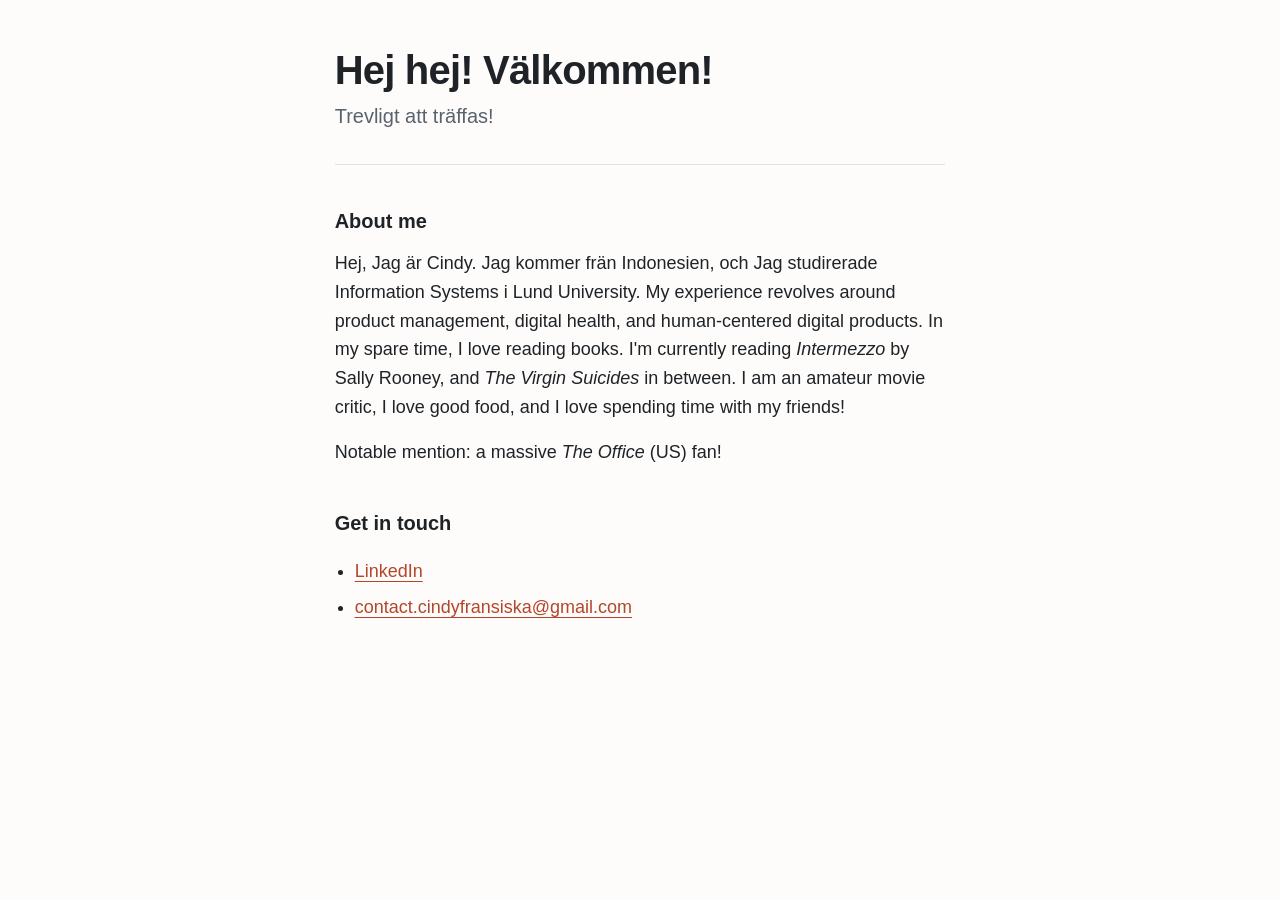
<file: index.html>
<!DOCTYPE html>
<!-- Tells the browser: "this is a modern HTML document." Always the first line. -->

<html lang="en">
<!-- The <html> element wraps everything. lang="en" says the page is in English,
     which helps screen readers pronounce words correctly and helps search engines. -->

  <head>
    <!-- The <head> holds information ABOUT the page. Nothing in here shows up
         on the page itself. -->

    <meta charset="UTF-8">
    <!-- Character encoding: lets the page show any letter or symbol correctly
         (é, ö, emoji, and so on). -->

    <meta name="viewport" content="width=device-width, initial-scale=1.0">
    <!-- Makes the page fit phone screens properly instead of showing a tiny
         zoomed-out desktop version. -->

    <title>Cindy | Portfolio</title>
    <!-- The text shown in the browser tab and in search results. -->

    <meta name="description" content="Cindy: product management, digital health, and human-centered digital products.">
    <!-- A short summary that search engines may show under your link. -->

    <link rel="stylesheet" href="style.css">
    <!-- Loads the CSS file. href="style.css" means "a file called style.css
         in the same folder as this page." -->
  </head>

  <body>
    <!-- The <body> holds everything visible on the page. -->

    <header>
      <!-- <header> marks the introductory part of the page. -->

      <h1>Hej hej! Välkommen!</h1>
      <!-- <h1> is the main heading. Use exactly one per page: it says what
           the page is about. -->

      <p>Trevligt att träffas!</p>
      <!-- <p> is a paragraph. This one is your one-line intro. -->
    </header>

    <main>
      <!-- <main> holds the main content of the page. Only one per page. -->

      <section>
        <!-- A <section> groups related content, usually with its own heading. -->

        <h2>About me</h2>
        <!-- <h2> is a subheading, one level below <h1>. Headings go
             h1 → h2 → h3 like an outline. Don't skip levels. -->

        <p>
          Hej, Jag är Cindy. Jag kommer frän Indonesien, och Jag studirerade Information Systems i Lund University.
          My experience revolves around product management, digital health,
          and human-centered digital products. In my spare time, I love reading
          books. I'm currently reading <cite>Intermezzo</cite> by Sally Rooney,
          and <cite>The Virgin Suicides</cite> in between. I am an amateur movie
          critic, I love good food, and I love spending time with my friends!
        </p>
        <!-- <cite> marks the title of a creative work (a book, film, show).
             Browsers show it in italics by default. -->

        <p>Notable mention: a massive <cite>The Office</cite> (US) fan!</p>
      </section>

      <section>
        <h2>Get in touch</h2>

        <ul>
          <!-- <ul> is an "unordered list" (bullet points). Each <li> is
               one list item. -->

          <li>
            <a href="https://www.linkedin.com/in/cindyfransiska" target="_blank" rel="noopener noreferrer">LinkedIn</a>
            <!-- <a> is a link ("anchor").
                 href   = where the link goes.
                 target="_blank" = open in a new tab.
                 rel="noopener noreferrer" = a safety setting that goes with
                 target="_blank" and stops the new tab from controlling yours. -->
          </li>

          <li>
            <a href="mailto:contact.cindyfransiska@gmail.com">contact.cindyfransiska@gmail.com</a>
            <!-- A link that starts with "mailto:" opens the visitor's email
                 app with your address already filled in. -->
          </li>
        </ul>
      </section>
    </main>

  </body>
</html>
</file>
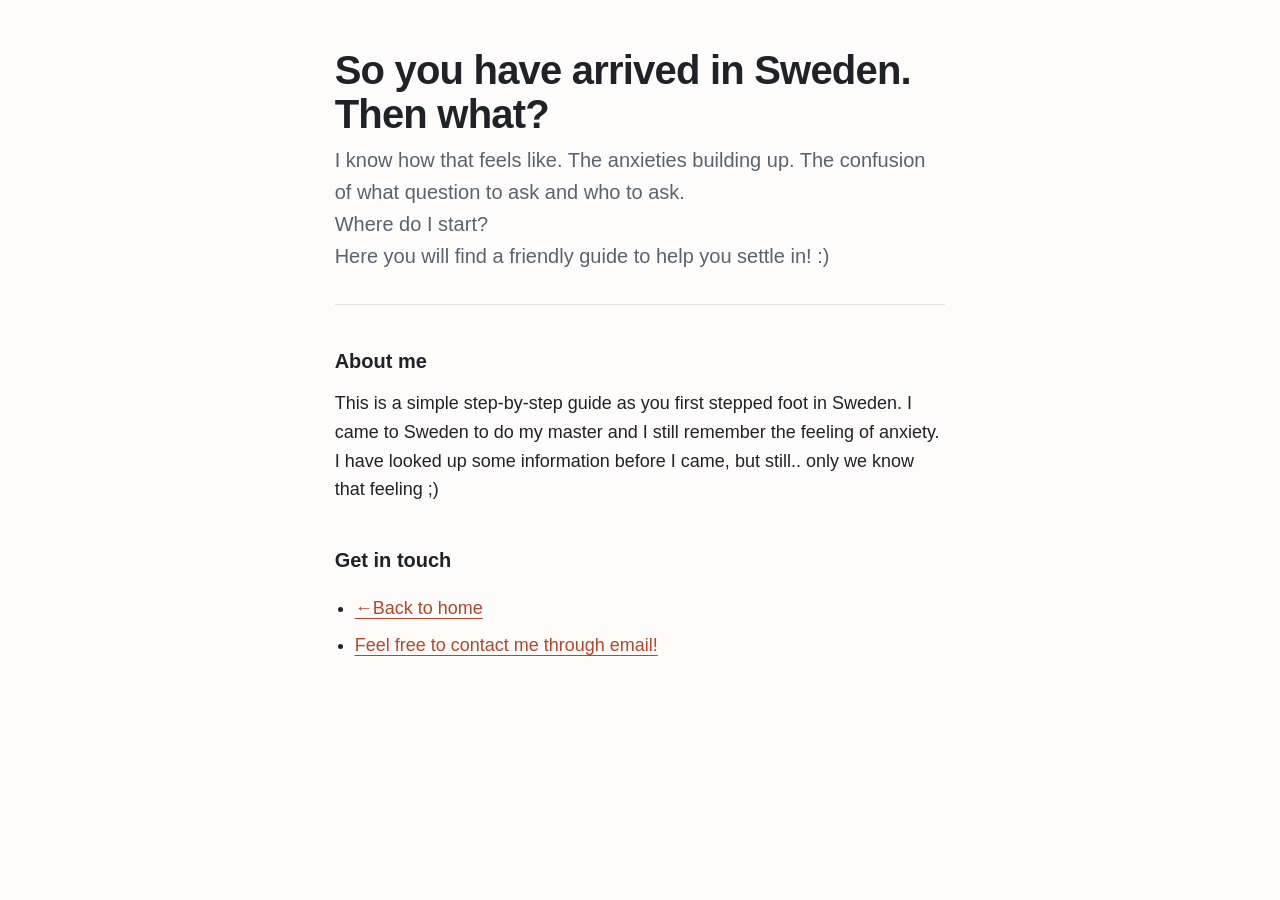
<file: welcome-to-sweden/index.html>
<!DOCTYPE html>
<!-- Tells the browser: "this is a modern HTML document." Always the first line. -->

<html lang="en">
<!-- The <html> element wraps everything. lang="en" says the page is in English,
     which helps screen readers pronounce words correctly and helps search engines. -->

  <head>
    <!-- The <head> holds information ABOUT the page. Nothing in here shows up
         on the page itself. -->

    <meta charset="UTF-8">
    <!-- Character encoding: lets the page show any letter or symbol correctly
         (é, ö, emoji, and so on). -->

    <meta name="viewport" content="width=device-width, initial-scale=1.0">
    <!-- Makes the page fit phone screens properly instead of showing a tiny
         zoomed-out desktop version. -->

    <title>Welcome to Sweden: Your First Steps</title>
    <!-- The text shown in the browser tab and in search results. -->

    <meta name="description" content="Cindy: product management, digital health, and human-centered digital products.">
    <!-- A short summary that search engines may show under your link. -->

    <link rel="stylesheet" href="../style.css">
    <!-- Loads the CSS file. href="style.css" means "a file called style.css
         in the same folder as this page." -->
  </head>

  <body>
    <!-- The <body> holds everything visible on the page. -->

    <header>
      <!-- <header> marks the introductory part of the page. -->

      <h1>So you have arrived in Sweden. Then what?</h1>
      <!-- <h1> is the main heading. Use exactly one per page: it says what
           the page is about. -->

      <p>I know how that feels like. The anxieties building up. The confusion of what question to ask and who to ask. <br> Where do I start? <br>
        Here you will find a friendly guide to help you settle in! :) </p>
      <!-- <p> is a paragraph. This one is your one-line intro. -->
    </header>

    <main>
      <!-- <main> holds the main content of the page. Only one per page. -->

      <section>
        <!-- A <section> groups related content, usually with its own heading. -->

        <h2>About me</h2>
        <!-- <h2> is a subheading, one level below <h1>. Headings go
             h1 → h2 → h3 like an outline. Don't skip levels. -->

        <p>
          This is a simple step-by-step guide as you first stepped foot in Sweden. I came to Sweden to do my master and I still remember the feeling of anxiety. I have looked up some information before I came, but still.. only we know that feeling ;) </p>
        <!-- <cite> marks the title of a creative work (a book, film, show).
             Browsers show it in italics by default. -->

        <p> <cite></cite></p>
      </section>

      <section>
        <h2>Get in touch</h2>

        <ul>
          <!-- <ul> is an "unordered list" (bullet points). Each <li> is
               one list item. -->

          <li>
            <a href="../index.html">←Back to home</a>
            <!-- <a> is a link ("anchor").
                 href   = where the link goes.
                 target="_blank" = open in a new tab.
                 rel="noopener noreferrer" = a safety setting that goes with
                 target="_blank" and stops the new tab from controlling yours. -->
          </li>

          <li>
            <a href="mailto:contact.cindyfransiska@gmail.com">Feel free to contact me through email!</a>
            <!-- A link that starts with "mailto:" opens the visitor's email
                 app with your address already filled in. -->
          </li>
        </ul>
      </section>
    </main>

  </body>
</html>
</file>
<file: style.css>
/* ==========================================================
   style.css: the look of the site.
   CSS comments look like this. The browser ignores them.
   ========================================================== */


/* ---------- 1. Variables (custom properties) ----------
   ":root" means "the whole page". Values defined here can be
   reused anywhere with var(--name). Change a color once here
   and it updates everywhere it's used. */
:root {
  --text: #1f2328;        /* main text: near-black, softer than pure #000 */
  --muted: #59636e;       /* secondary text, e.g. the intro line */
  --background: #fdfcfa;  /* a warm off-white */
  --accent: #b4462b;      /* link color: a terracotta red */
  --line: #e4e1dc;        /* subtle divider lines */
}


/* ---------- 2. A small reset ----------
   "*" selects every element. By default, width does NOT include
   padding and border, which makes sizes confusing. "border-box"
   makes width mean the whole box, which is far more intuitive. */
* {
  box-sizing: border-box;
}


/* ---------- 3. The page itself ---------- */
body {
  /* A "font stack": the browser uses the first font it has.
     These are fonts already built into Mac, Windows, Android, etc.,
     so nothing has to download, and each device gets a clean font. */
  font-family: -apple-system, BlinkMacSystemFont, "Segoe UI", Roboto,
               Helvetica, Arial, sans-serif;

  font-size: 1.125rem;   /* 18px: slightly bigger than default, easier to read */
  line-height: 1.6;      /* space between lines: 1.6 × the font size.
                            No unit = it scales with the text. */
  color: var(--text);
  background-color: var(--background);

  /* ===== LAYOUT: limit the width and center the content ===== */
  max-width: 65ch;       /* never wider than ~65 characters per line.
                            Long lines are tiring: your eye loses its place
                            jumping back to the start of the next line. */
  margin: 0 auto;        /* two values = top/bottom, then left/right.
                            "auto" on left and right splits the leftover space
                            equally, which centers the box. */

  /* Space inside the edges, so text never touches the screen edge
     (very important on phones). Values: top/bottom, then left/right. */
  padding: 3rem 1.25rem;
}


/* ---------- 4. Headings ---------- */
h1 {
  font-size: 2.5rem;
  line-height: 1.1;       /* big text needs tighter line spacing */
  margin: 0 0 0.5rem;     /* top, left/right, bottom: only space below */
  letter-spacing: -0.02em; /* pull letters slightly closer: looks crisper
                              at large sizes. "em" = relative to this
                              element's own font size. */
}

h2 {
  font-size: 1.25rem;
  margin: 2.5rem 0 0.75rem;   /* more space above than below, so the heading
                                 visually "belongs" to the text under it */
}


/* ---------- 5. Header area ----------
   "header p" is a DESCENDANT selector: only <p> elements
   inside <header>. Other paragraphs aren't affected. */
header p {
  font-size: 1.25rem;
  color: var(--muted);
  margin: 0;
}

header {
  padding-bottom: 2rem;
  border-bottom: 1px solid var(--line);   /* thickness, style, color */
}


/* ---------- 6. Paragraphs and lists ---------- */
p {
  margin: 0 0 1rem;     /* consistent space between paragraphs */
}

ul {
  padding-left: 1.25rem;  /* indent for the bullets */
}

li {
  margin-bottom: 0.5rem;
}


/* ---------- 7. Links ---------- */
a {
  color: var(--accent);
  text-decoration-thickness: 1px;
  text-underline-offset: 0.2em;   /* move the underline a little below the text */
}

/* ":hover" is a PSEUDO-CLASS: a state, not an element.
   This applies only while the mouse is over the link. */
a:hover {
  text-decoration-thickness: 2px;
}

/* ":focus-visible" = when someone reaches the link with the Tab key
   (keyboard users). Always keep a visible focus style for accessibility. */
a:focus-visible {
  outline: 2px solid var(--accent);
  outline-offset: 3px;
  border-radius: 2px;
}


/* ---------- 8. RESPONSIVE DESIGN: media queries ----------
   A media query says: "apply these rules ONLY IF a condition is true."
   Here the condition is: "the screen is 600px wide or less" (phones).
   Rules inside override the ones above, because CSS reads top to
   bottom and later rules win when they target the same thing. */
@media (max-width: 600px) {
  body {
    font-size: 1rem;        /* 16px on small screens */
    padding: 2rem 1rem;     /* less empty space around the edges */
  }

  h1 {
    font-size: 2rem;
  }
}
</file>
